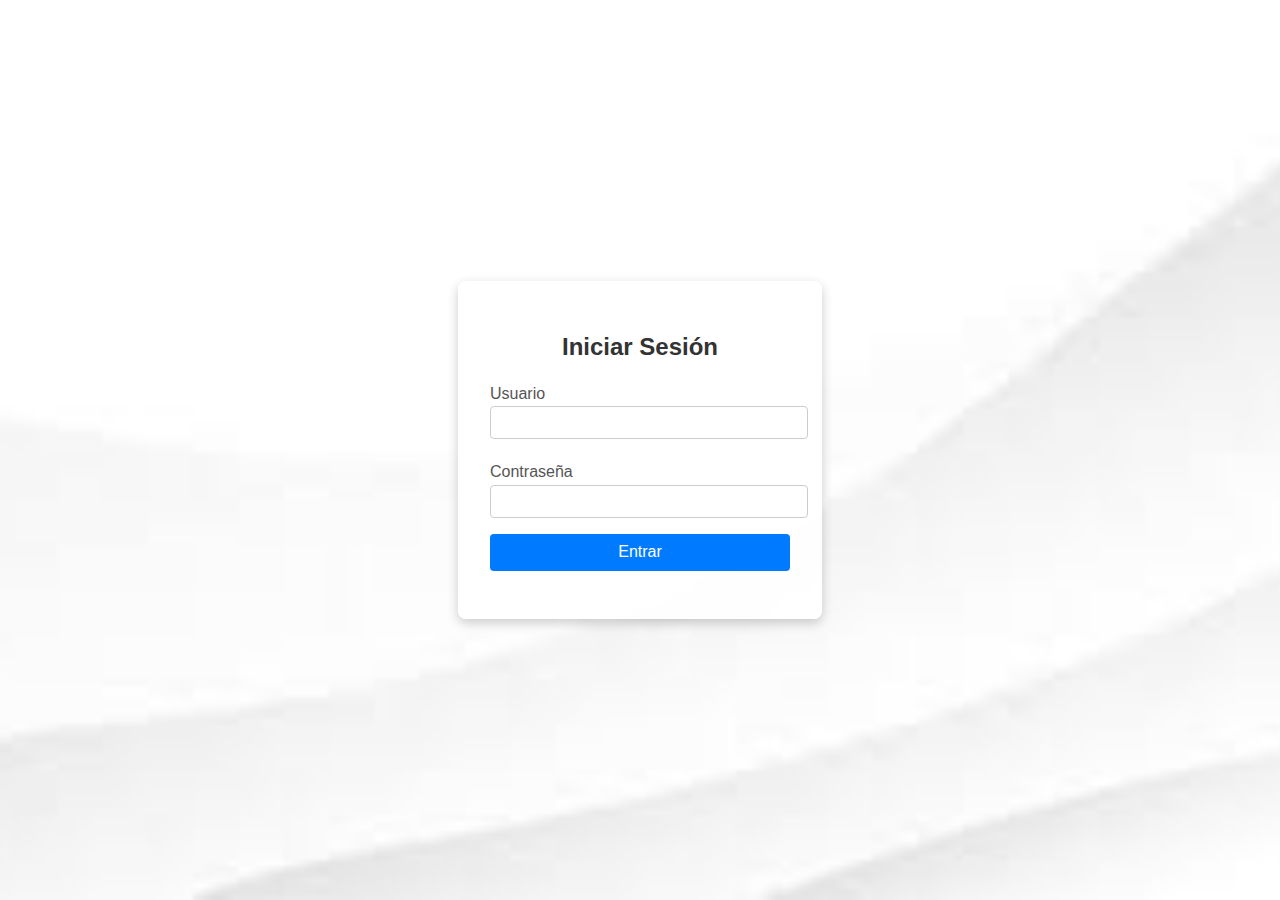
<file: Formularios/Index.html>
<!doctype html>
<html lang="es">
  <head>
    <meta charset="UTF-8" />
    <meta name="viewport" content="width=device-width, initial-scale=1.0" />
    <title>Login</title>
    <link rel="stylesheet" href="/Formularios/Styles/styles.css" />
  </head>
  <body>
    <div class="login-container" id="login-form">
      <h2 class="login-title">Iniciar Sesión</h2>
      <form id="form-login" onsubmit="authLogin(event)">
        <label for="username" class="login-label">Usuario</label>
        <input
          type="text"
          id="username"
          name="username"
          class="login-input"
          required
        />

        <label for="password" class="login-label">Contraseña</label>
        <input
          type="password"
          id="password"
          name="password"
          class="login-input"
          required
        />

        <button
          type="submit"
          class="login-button"
          id="login-btn"
          name="login-btn"
          value="login"
        >
          Entrar
        </button>
      </form>
      <div id="login-error">
        <p id="error-message"></p>
      </div>
    </div>
    <script src="/Formularios/Scripts/scripts.js"></script>
  </body>
</html>
</file>
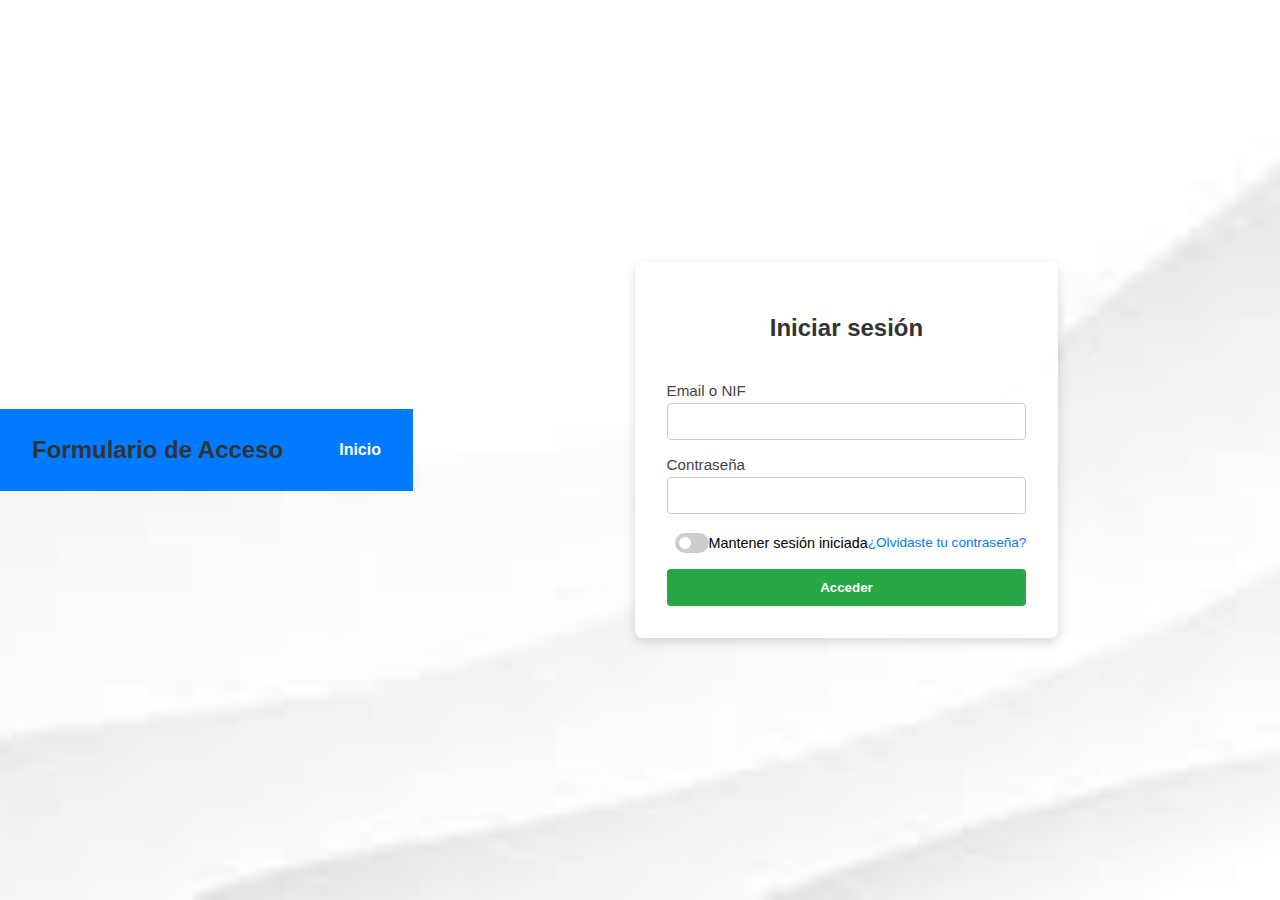
<file: Forms/acceso.html>
<!DOCTYPE html>
<html lang="es">
<head>
  <meta charset="UTF-8" />
  <meta name="viewport" content="width=device-width, initial-scale=1.0" />
  <title>Acceso</title>
  <link rel="stylesheet" href="/Formularios/Styles/styles.css" />
</head>
<body>
  <div class="navbar">
    <div class="container-flex">
      <div class="nav-title">
        <h1>Formulario de Acceso</h1>
      </div>
      <div class="nav-links">
        <nav>
          <ul>
            <a href="/Formularios/Home.html">Inicio</a>
          </ul>
        </nav>
      </div>
    </div>
  </div>

  <div class="acceso-container">
    <h2 class="acceso-title">Iniciar sesión</h2>
    <form class="acceso-form" onsubmit="return authLogin(event)">
      <label for="email-nif" class="acceso-label">Email o NIF</label>
      <input type="text" id="email-nif" name="email-nif" class="acceso-input" required />

      <label for="password" class="acceso-label">Contraseña</label>
      <input type="password" id="password" name="password" class="acceso-input" required />

      <div class="acceso-opciones">
        <label class="acceso-switch">
          <input type="checkbox" id="mantener-sesion" />
          <span class="acceso-slider"></span>
          Mantener sesión iniciada
        </label>
        <a href="#" class="acceso-recuperar">¿Olvidaste tu contraseña?</a>
      </div>

      <button type="submit" class="acceso-boton">Acceder</button>
      <div id="error-message" class="error-message"></div>
    </form>
  </div>
  <script src="/Formularios/Scripts/scripts.js"></script>
</body>
</html>
</file>
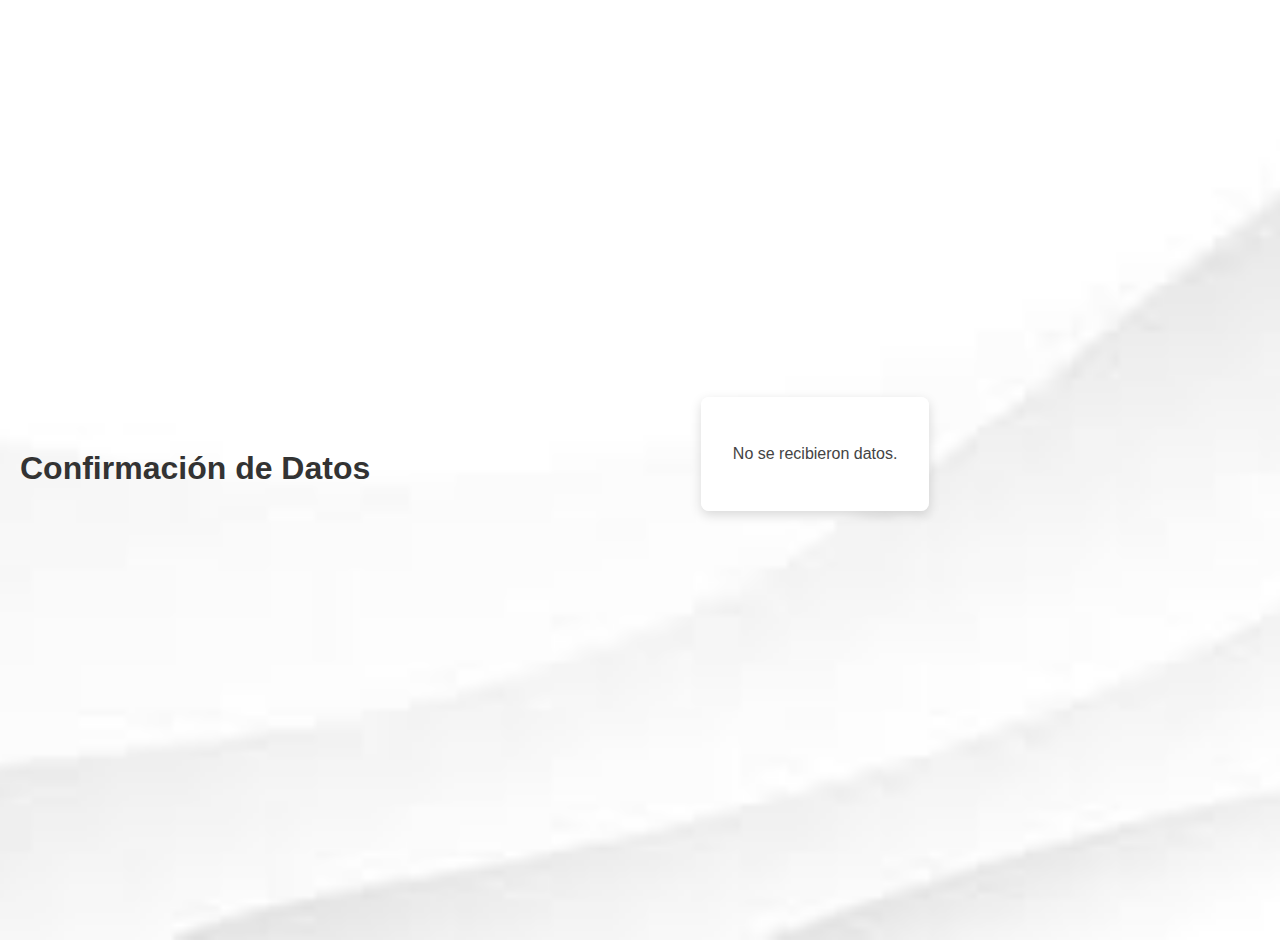
<file: Forms/confirmacion.html>
<!DOCTYPE html>
<html lang="es">
  <head>
    <meta charset="UTF-8" />
    <meta name="viewport" content="width=device-width, initial-scale=1.0" />
    <title>Confirmación</title>
    <link rel="stylesheet" href="/Formularios/Styles/styles.css" />
</head>
    <style>
      body {
        font-family: Arial;
        padding: 20px;
      }
      .info {
        margin-bottom: 10px;
      }
    </style>
  </head>
  <body>
    <h1>Confirmación de Datos</h1>
    <div id="datos"></div>

    <script src="/Formularios/Scripts/scripts.js"></script>
  </body>
</html>
</file>
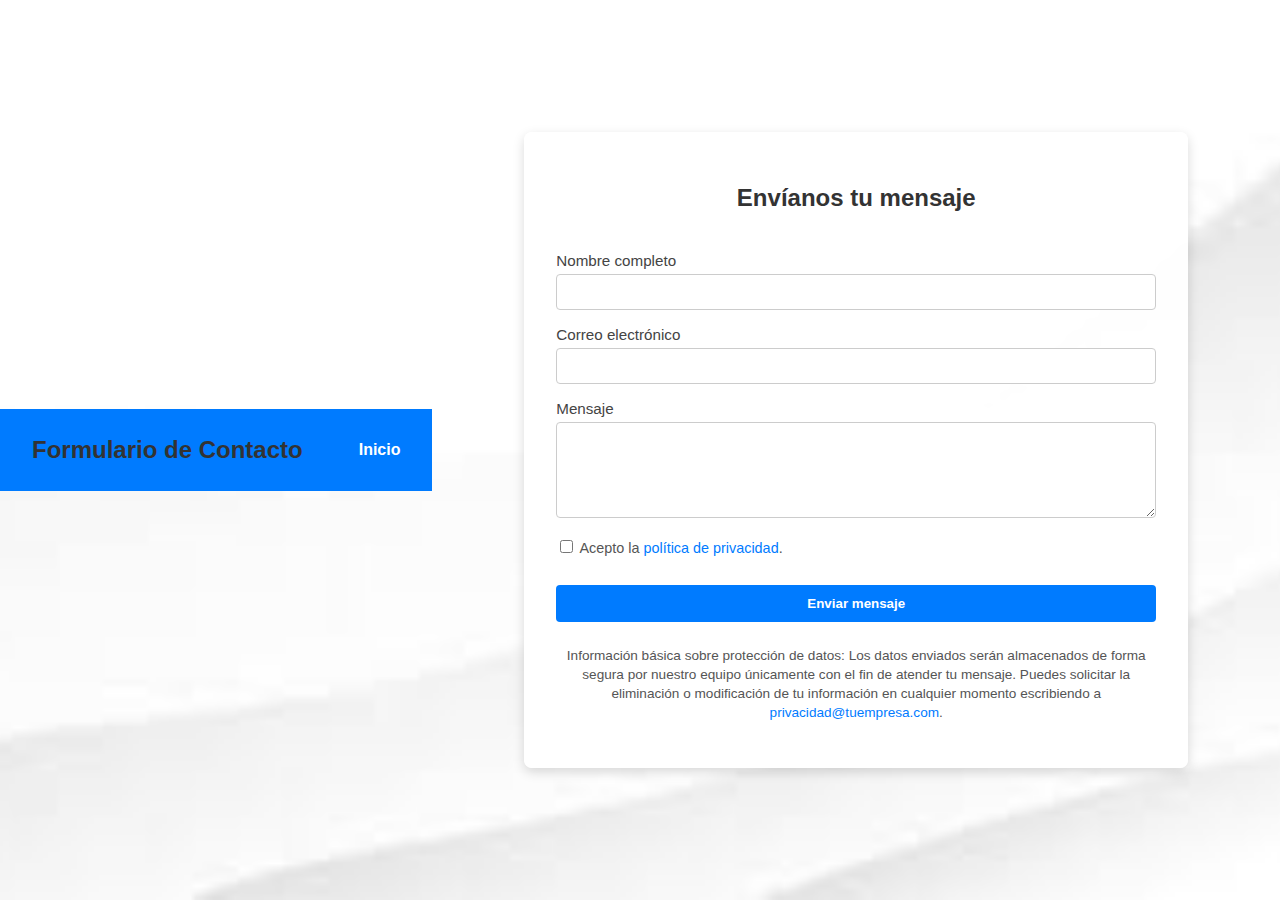
<file: Forms/contacto.html>
<!DOCTYPE html>
<html lang="es">
<head>
  <meta charset="UTF-8" />
  <meta name="viewport" content="width=device-width, initial-scale=1.0" />
  <title>Contáctanos</title>
  <link rel="stylesheet" href="/Formularios/Styles/styles.css" />
</head>
<body>
  <div class="navbar">
    <div class="container-flex">
      <div class="nav-title">
        <h1>Formulario de Contacto</h1>
      </div>
      <div class="nav-links">
        <nav>
          <ul>
            <a href="/Formularios/Home.html">Inicio</a>
          </ul>
        </nav>
      </div>
    </div>
  </div>

  <div class="contacto-container">
    <h2 class="contacto-title">Envíanos tu mensaje</h2>
    <form class="contacto-form" onsubmit="return sendContactForm(event)">
      <label for="nombre" class="contacto-label">Nombre completo</label>
      <input type="text" id="nombre" name="nombre" class="contacto-input" required />

      <label for="email" class="contacto-label">Correo electrónico</label>
      <input type="email" id="email" name="email" class="contacto-input" required />

      <label for="mensaje" class="contacto-label">Mensaje</label>
      <textarea id="mensaje" name="mensaje" class="contacto-textarea" rows="5" required></textarea>

      <div class="contacto-opciones">
        <label class="contacto-checkbox">
          <input type="checkbox" required />
          Acepto la <a href="#">política de privacidad</a>.
        </label>
      </div>

      <button type="submit" class="contacto-boton">Enviar mensaje</button>

      <div id="error-message" class="error-message"></div>
    </form>

    <p class="contacto-info">
      Información básica sobre protección de datos: Los datos enviados serán almacenados de forma segura por nuestro equipo únicamente con el fin de atender tu mensaje. Puedes solicitar la eliminación o modificación de tu información en cualquier momento escribiendo a <a href="mailto:privacidad@tuempresa.com">privacidad@tuempresa.com</a>.
    </p>
  </div>
  <script src="/Formularios/Scripts/scripts.js"></script>
</body>
</html>
</file>
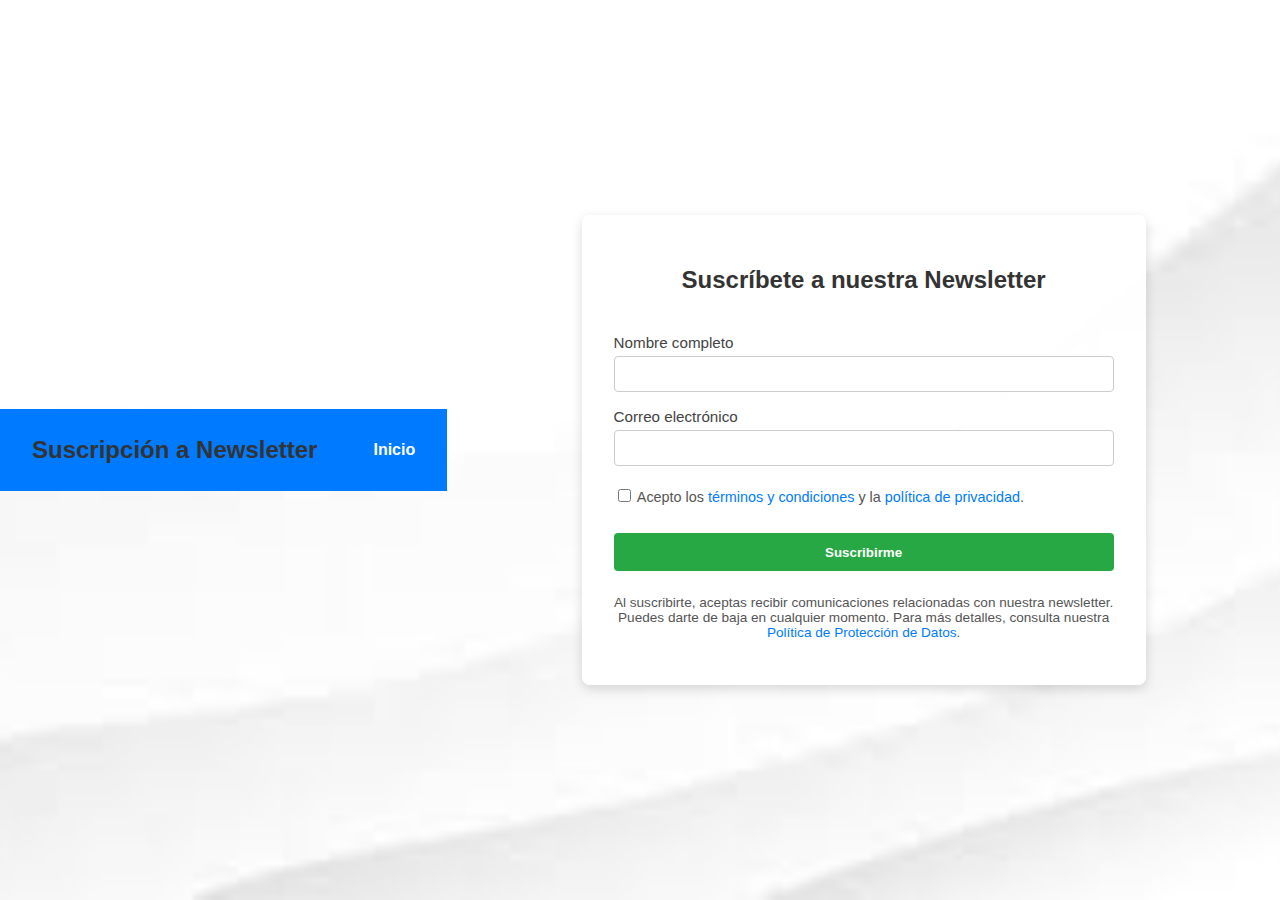
<file: Forms/newsletter.html>
<!DOCTYPE html>
<html lang="es">
<head>
  <meta charset="UTF-8" />
  <meta name="viewport" content="width=device-width, initial-scale=1.0" />
  <title>Suscripción a Newsletter</title>
  <link rel="stylesheet" href="/Formularios/Styles/styles.css" />
</head>
<body>
  <div class="navbar">
    <div class="container-flex">
      <div class="nav-title">
        <h1>Suscripción a Newsletter</h1>
      </div>
      <div class="nav-links">
        <nav>
          <ul>
            <a href="/Formularios/Home.html">Inicio</a>
          </ul>
        </nav>
      </div>
    </div>
  </div>

  <div class="newsletter-container">
    <h2 class="newsletter-title">Suscríbete a nuestra Newsletter</h2>
    <form class="newsletter-form" onsubmit="return subscribeNewsletter(event)">
      <label for="nombre" class="newsletter-label">Nombre completo</label>
      <input type="text" id="nombre" name="nombre" class="newsletter-input" required />

      <label for="email" class="newsletter-label">Correo electrónico</label>
      <input type="email" id="email" name="email" class="newsletter-input" required />

      <div class="newsletter-opciones">
        <label class="newsletter-checkbox">
          <input type="checkbox" required />
          Acepto los <a href="#">términos y condiciones</a> y la <a href="#">política de privacidad</a>.
        </label>
      </div>

      <button type="submit" class="newsletter-boton">Suscribirme</button>
      <div id="error-message" class="error-message"></div>
    </form>

    <p class="newsletter-info">Al suscribirte, aceptas recibir comunicaciones relacionadas con nuestra newsletter. Puedes darte de baja en cualquier momento. Para más detalles, consulta nuestra <a href="#">Política de Protección de Datos</a>.</p>
  </div>
  <script src="/Formularios/Scripts/scripts.js"></script>
</body>
</html>
</file>
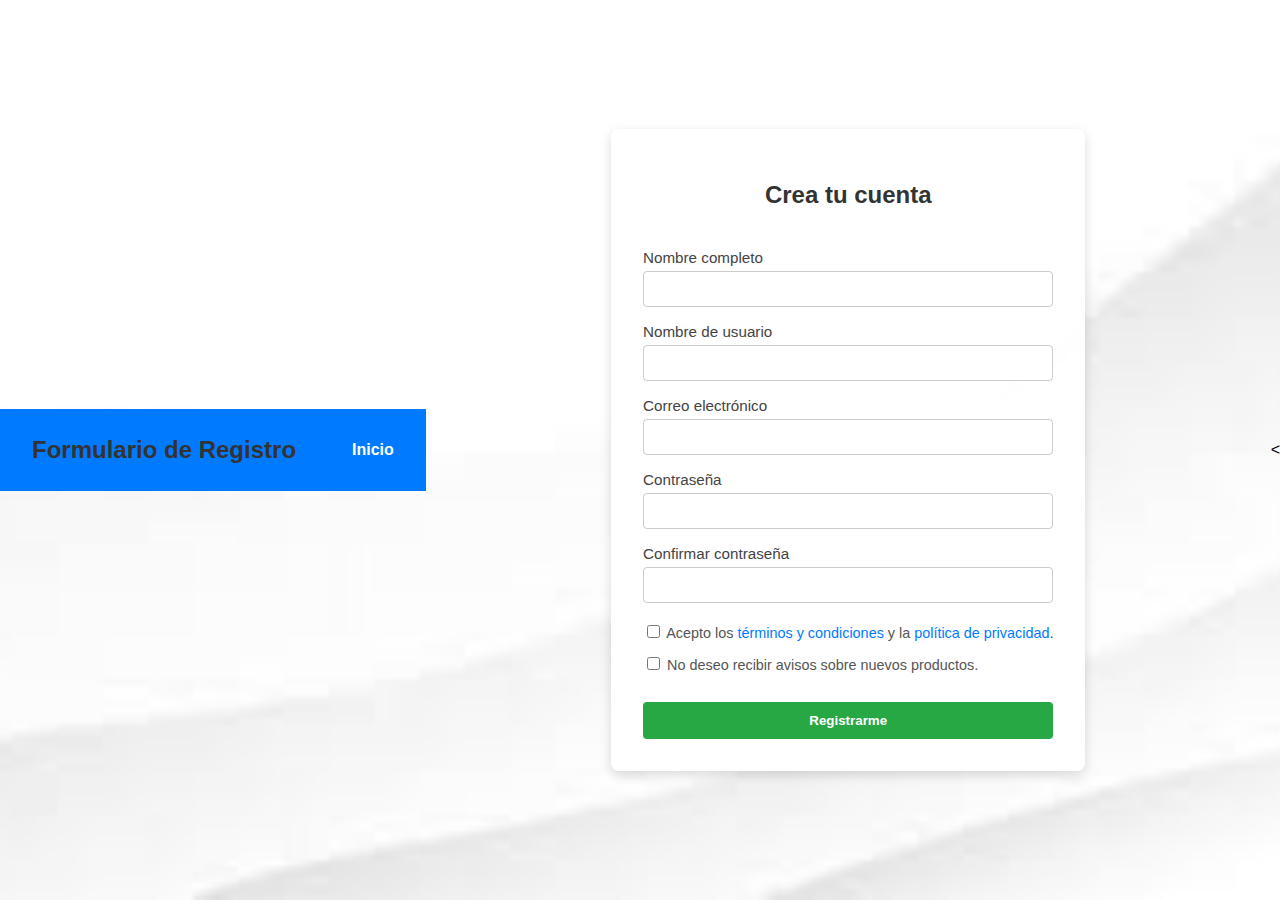
<file: Forms/registro.html>
<!DOCTYPE html>
<html lang="es">
<head>
  <meta charset="UTF-8" />
  <meta name="viewport" content="width=device-width, initial-scale=1.0" />
  <title>Registro</title>
  <link rel="stylesheet" href="/Formularios/Styles/styles.css" />
</head>
<body>
  <div class="navbar">
    <div class="container-flex">
      <div class="nav-title">
        <h1>Formulario de Registro</h1>
      </div>
      <div class="nav-links">
        <nav>
          <ul>
            <a href="/Formularios/Home.html">Inicio</a>
          </ul>
        </nav>
      </div>
    </div>
  </div>

  <div class="registro-container">
    <h2 class="registro-title">Crea tu cuenta</h2>
    <form class="registro-form" onsubmit="return registerAccount(event)">
      <label for="nombre" class="registro-label">Nombre completo</label>
      <input type="text" id="nombre" name="nombre" class="registro-input" required />

      <label for="usuario" class="registro-label">Nombre de usuario</label>
      <input type="text" id="usuario" name="usuario" class="registro-input" required />

      <label for="email" class="registro-label">Correo electrónico</label>
      <input type="email" id="email" name="email" class="registro-input" required />

      <label for="password" class="registro-label">Contraseña</label>
      <input type="password" id="password" name="password" class="registro-input" required />

      <label for="confirmar" class="registro-label">Confirmar contraseña</label>
      <input type="password" id="confirmar" name="confirmar" class="registro-input" required />

      <div class="registro-opciones">
        <label class="registro-checkbox">
          <input type="checkbox" required />
          Acepto los <a href="#">términos y condiciones</a> y la <a href="#">política de privacidad</a>.
        </label>

        <label class="registro-checkbox">
          <input type="checkbox" />
          No deseo recibir avisos sobre nuevos productos.
        </label>
      </div>

      <button type="submit" class="registro-boton">Registrarme</button>

       <div id="error-message" class="error-message"></div>
    </form>
  </div>
  <<script src="/Formularios/Scripts/scripts.js"></script>
</body>
</html>
</file>
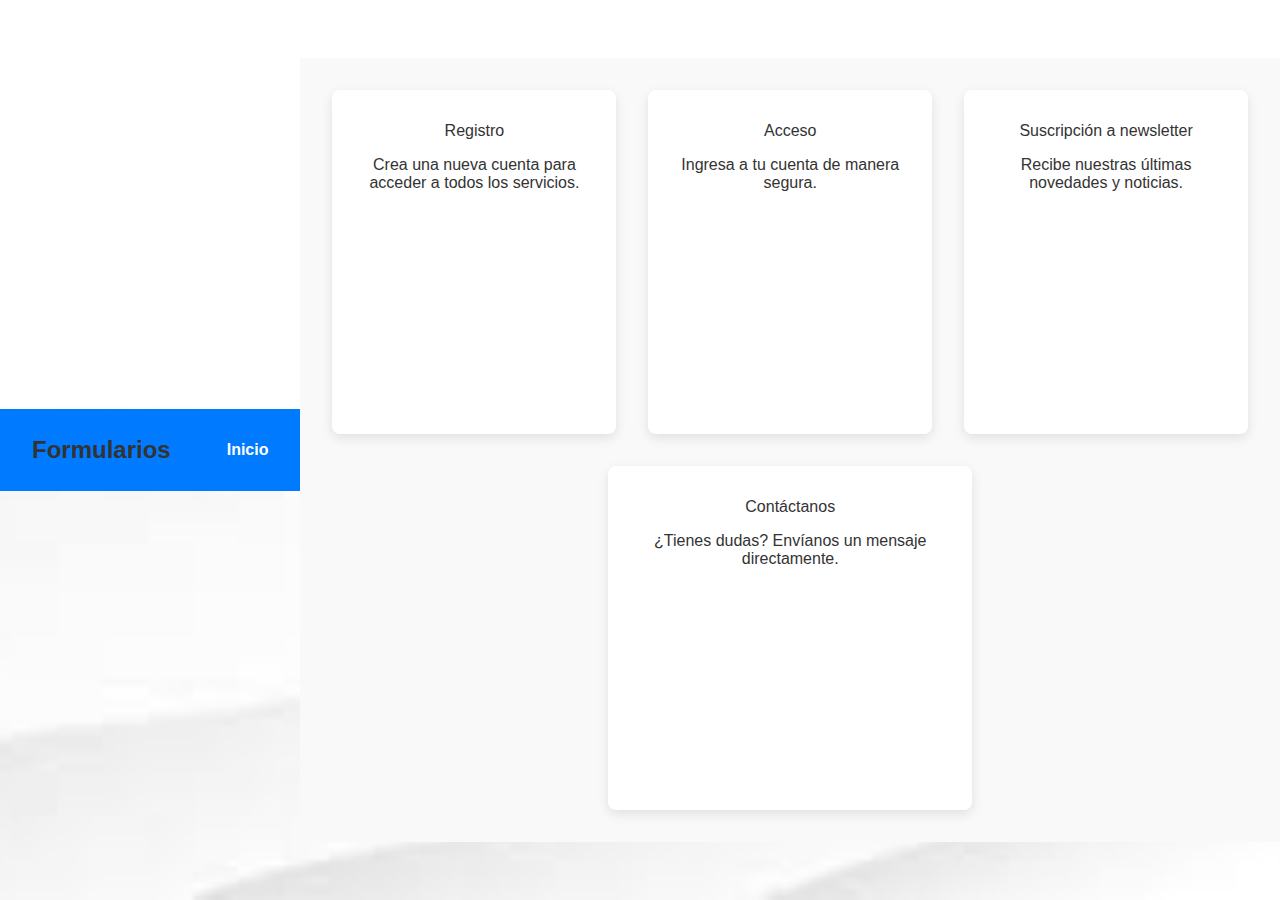
<file: Formularios/Home.html>
<!DOCTYPE html>
<html lang="es">
<head>
  <meta charset="UTF-8" />
  <meta name="viewport" content="width=device-width, initial-scale=1" />
  <title>Home</title>
  <link rel="stylesheet" href="/Formularios/Styles/styles.css" />
</head>
<body id="home-page">
  <div class="navbar">
    <div class="container-flex">
      <div class="nav-title">
        <h1>Formularios</h1>
      </div>
      <div class="nav-links">
        <nav>
          <ul>
            <a href="/Formularios/Home.html">Inicio</a>
          </ul>
        </nav>
      </div>
    </div>
  </div>

<div class="forms-container">  
  <a href="./Forms/registro.html" class="form-link">
    Registro
    <p>Crea una nueva cuenta para acceder a todos los servicios.</p>
  </a>
  <a href="./Forms/acceso.html" class="form-link">
    Acceso
    <p>Ingresa a tu cuenta de manera segura.</p>
  </a>
  <a href="./Forms/newsletter.html" class="form-link">
    Suscripción a newsletter
    <p>Recibe nuestras últimas novedades y noticias.</p>
  </a>

  <a href="./Forms/contacto.html" class="form-link">
    Contáctanos
    <p>¿Tienes dudas? Envíanos un mensaje directamente.</p>
  </a>
</div>

</body>
</html>
</file>
<file: Formularios/Styles/styles.css>
body {
  margin: 0;
  padding: 0;
  height: 100vh;
  background-image: url('/Formularios/Resources/images/bgimagelogin.jpg');
  background-size: cover;
  background-position: center;
  font-family: Arial, sans-serif;
  display: flex;
  align-items: center;
  justify-content: center;
}

h1 {
  color: #333;
  text-align: center;
  margin-bottom: 1.5rem;
  font-weight: bold;
  font-size: 2rem;
}

.login-container {
  background-color: rgba(255, 255, 255, 0.9);
  padding: 2rem;
  border-radius: 8px;
  box-shadow: 0 4px 12px rgba(0, 0, 0, 0.2);
  width: 300px;
  text-align: center;
}

.login-title {
  margin-bottom: 1.5rem;
  color: #333;
}

.login-label {
  display: block;
  text-align: left;
  margin: 0.5rem 0 0.2rem;
  color: #555;
}

.login-input {
  width: 100%;
  padding: 0.5rem;
  margin-bottom: 1rem;
  border: 1px solid #ccc;
  border-radius: 4px;
}

.login-button {
  width: 100%;
  padding: 0.6rem;
  background-color: #007BFF;
  border: none;
  color: white;
  font-size: 1rem;
  border-radius: 4px;
  cursor: pointer;
  transition: background-color 0.3s ease;
}

.login-button:hover {
  background-color: #0056b3;
}

#login-error {
  margin-top: 1rem;
  color: red;
}

.navbar {
  background-color: #007BFF;
  color: white;
  padding: 1rem 2rem;
}

.container-flex {
  display: flex;
  justify-content: space-between;
  align-items: center;
}

.nav-title h1 {
  margin: 0;
  font-size: 1.5rem;
}

.nav-links a {
  color: white;
  text-decoration: none;
  margin-left: 1rem;
  font-weight: bold;
}

.nav-links a:hover {
  text-decoration: underline;
}

.forms-container {
  display: flex;
  flex-wrap: wrap;
  justify-content: center;
  padding: 2rem;
  gap: 2rem;
  background-color: #f9f9f9;
  min-height: 80vh;
}

.form-link {
  flex: 1 1 calc(25% - 2rem);
  max-width: 300px;
  min-width: 200px;
  background-color: white;
  padding: 2rem;
  text-align: center;
  text-decoration: none;
  color: #333;
  border-radius: 8px;
  box-shadow: 0 4px 12px rgba(0, 0, 0, 0.1);
  transition: transform 0.2s, box-shadow 0.2s;
}

.form-link:hover {
  transform: translateY(-5px);
  box-shadow: 0 6px 16px rgba(0, 0, 0, 0.2);
}

.registro-container {
  background-color: rgba(255, 255, 255, 0.95);
  padding: 2rem;
  border-radius: 8px;
  max-width: 500px;
  margin: 2rem auto;
  box-shadow: 0 4px 12px rgba(0, 0, 0, 0.15);
}

.registro-title {
  text-align: center;
  margin-bottom: 1.5rem;
  color: #333;
}

.registro-form {
  display: flex;
  flex-direction: column;
}

.registro-label {
  margin-top: 1rem;
  margin-bottom: 0.3rem;
  color: #444;
  font-size: 0.95rem;
}

.registro-input {
  padding: 0.6rem;
  border: 1px solid #ccc;
  border-radius: 4px;
}

.registro-opciones {
  margin-top: 1.2rem;
}

.registro-checkbox {
  display: block;
  font-size: 0.9rem;
  color: #555;
  margin-bottom: 0.8rem;
}

.registro-checkbox a {
  color: #007BFF;
  text-decoration: none;
}

.registro-checkbox a:hover {
  text-decoration: underline;
}

.registro-boton {
  margin-top: 1rem;
  padding: 0.7rem;
  background-color: #28a745;
  border: none;
  color: white;
  font-weight: bold;
  border-radius: 4px;
  cursor: pointer;
  transition: background-color 0.2s ease;
}

.registro-boton:hover {
  background-color: #218838;
}

.acceso-container {
  background-color: rgba(255, 255, 255, 0.95);
  padding: 2rem;
  border-radius: 8px;
  max-width: 500px;
  margin: 2rem auto;
  box-shadow: 0 4px 12px rgba(0, 0, 0, 0.15);
}

.acceso-title {
  text-align: center;
  margin-bottom: 1.5rem;
  color: #333;
}

.acceso-form {
  display: flex;
  flex-direction: column;
}

.acceso-label {
  margin-top: 1rem;
  margin-bottom: 0.3rem;
  color: #444;
  font-size: 0.95rem;
}

.acceso-input {
  padding: 0.6rem;
  border: 1px solid #ccc;
  border-radius: 4px;
}

.acceso-opciones {
  margin-top: 1.2rem;
  display: flex;
  justify-content: space-between;
  align-items: center;
}

.acceso-switch {
  display: flex;
  align-items: center;
  font-size: 0.9rem;
}

.acceso-switch input {
  display: none;
}

.acceso-slider {
  position: relative;
  width: 34px;
  height: 20px;
  background-color: #ccc;
  border-radius: 50px;
  transition: 0.4s;
  margin-left: 0.5rem;
}

.acceso-slider:before {
  position: absolute;
  content: "";
  height: 12px;
  width: 12px;
  border-radius: 50%;
  background-color: white;
  transition: 0.4s;
  left: 4px;
  bottom: 4px;
}

.acceso-switch input:checked + .acceso-slider {
  background-color: #4CAF50;
}

.acceso-switch input:checked + .acceso-slider:before {
  transform: translateX(14px);
}

.acceso-recuperar {
  font-size: 0.85rem;
  color: #007BFF;
  text-decoration: none;
}

.acceso-recuperar:hover {
  text-decoration: underline;
}

.acceso-boton {
  margin-top: 1rem;
  padding: 0.7rem;
  background-color: #28a745;
  border: none;
  color: white;
  font-weight: bold;
  border-radius: 4px;
  cursor: pointer;
  transition: background-color 0.2s ease;
}

.acceso-boton:hover {
  background-color: #218838;
}

.newsletter-container {
  background-color: rgba(255, 255, 255, 0.95);
  padding: 2rem;
  border-radius: 8px;
  max-width: 500px;
  margin: 2rem auto;
  box-shadow: 0 4px 12px rgba(0, 0, 0, 0.15);
}

.newsletter-title {
  text-align: center;
  margin-bottom: 1.5rem;
  color: #333;
}

.newsletter-form {
  display: flex;
  flex-direction: column;
}

.newsletter-label {
  margin-top: 1rem;
  margin-bottom: 0.3rem;
  color: #444;
  font-size: 0.95rem;
}

.newsletter-input {
  padding: 0.6rem;
  border: 1px solid #ccc;
  border-radius: 4px;
}

.newsletter-opciones {
  margin-top: 1.2rem;
}

.newsletter-checkbox {
  display: block;
  font-size: 0.9rem;
  color: #555;
  margin-bottom: 0.8rem;
}

.newsletter-checkbox a {
  color: #007BFF;
  text-decoration: none;
}

.newsletter-checkbox a:hover {
  text-decoration: underline;
}

.newsletter-boton {
  margin-top: 1rem;
  padding: 0.7rem;
  background-color: #28a745;
  border: none;
  color: white;
  font-weight: bold;
  border-radius: 4px;
  cursor: pointer;
  transition: background-color 0.2s ease;
}

.newsletter-boton:hover {
  background-color: #218838;
}

.newsletter-info {
  font-size: 0.85rem;
  margin-top: 1.5rem;
  color: #555;
  text-align: center;
}

.newsletter-info a {
  color: #007BFF;
  text-decoration: none;
}

.newsletter-info a:hover {
  text-decoration: underline;
}

.contacto-container {
  background-color: rgba(255, 255, 255, 0.95);
  padding: 2rem;
  border-radius: 8px;
  max-width: 600px;
  margin: 2rem auto;
  box-shadow: 0 4px 12px rgba(0, 0, 0, 0.15);
}

.contacto-title {
  text-align: center;
  margin-bottom: 1.5rem;
  color: #333;
}

.contacto-form {
  display: flex;
  flex-direction: column;
}

.contacto-label {
  margin-top: 1rem;
  margin-bottom: 0.3rem;
  color: #444;
  font-size: 0.95rem;
}

.contacto-input,
.contacto-textarea {
  padding: 0.6rem;
  border: 1px solid #ccc;
  border-radius: 4px;
  resize: vertical;
}

.contacto-opciones {
  margin-top: 1.2rem;
}

.contacto-checkbox {
  display: block;
  font-size: 0.9rem;
  color: #555;
  margin-bottom: 0.8rem;
}

.contacto-checkbox a {
  color: #007BFF;
  text-decoration: none;
}

.contacto-checkbox a:hover {
  text-decoration: underline;
}

.contacto-boton {
  margin-top: 1rem;
  padding: 0.7rem;
  background-color: #007BFF;
  border: none;
  color: white;
  font-weight: bold;
  border-radius: 4px;
  cursor: pointer;
  transition: background-color 0.2s ease;
}

.contacto-boton:hover {
  background-color: #0056b3;
}

.contacto-info {
  font-size: 0.85rem;
  margin-top: 1.5rem;
  color: #555;
  text-align: center;
  line-height: 1.4;
}

.contacto-info a {
  color: #007BFF;
  text-decoration: none;
}

.contacto-info a:hover {
  text-decoration: underline;
}

#datos {
  background-color: rgba(255, 255, 255, 0.95);
  max-width: 600px;
  margin: 0 auto 2rem;
  padding: 2rem;
  border-radius: 8px;
  box-shadow: 0 4px 12px rgba(0, 0, 0, 0.15);
  font-size: 1rem;
  color: #444;
}

#datos h2 {
  margin-top: 0;
  margin-bottom: 1rem;
  color: #333;
  font-size: 1.5rem;
  font-weight: 600;
}

#datos ul {
  padding-left: 1.2rem;
  list-style-type: disc;
  margin: 0;
}

#datos ul li {
  margin-bottom: 0.6rem;
}

.info {
  margin-bottom: 10px;
  color: #555;
  font-size: 1rem;
}
</file>
